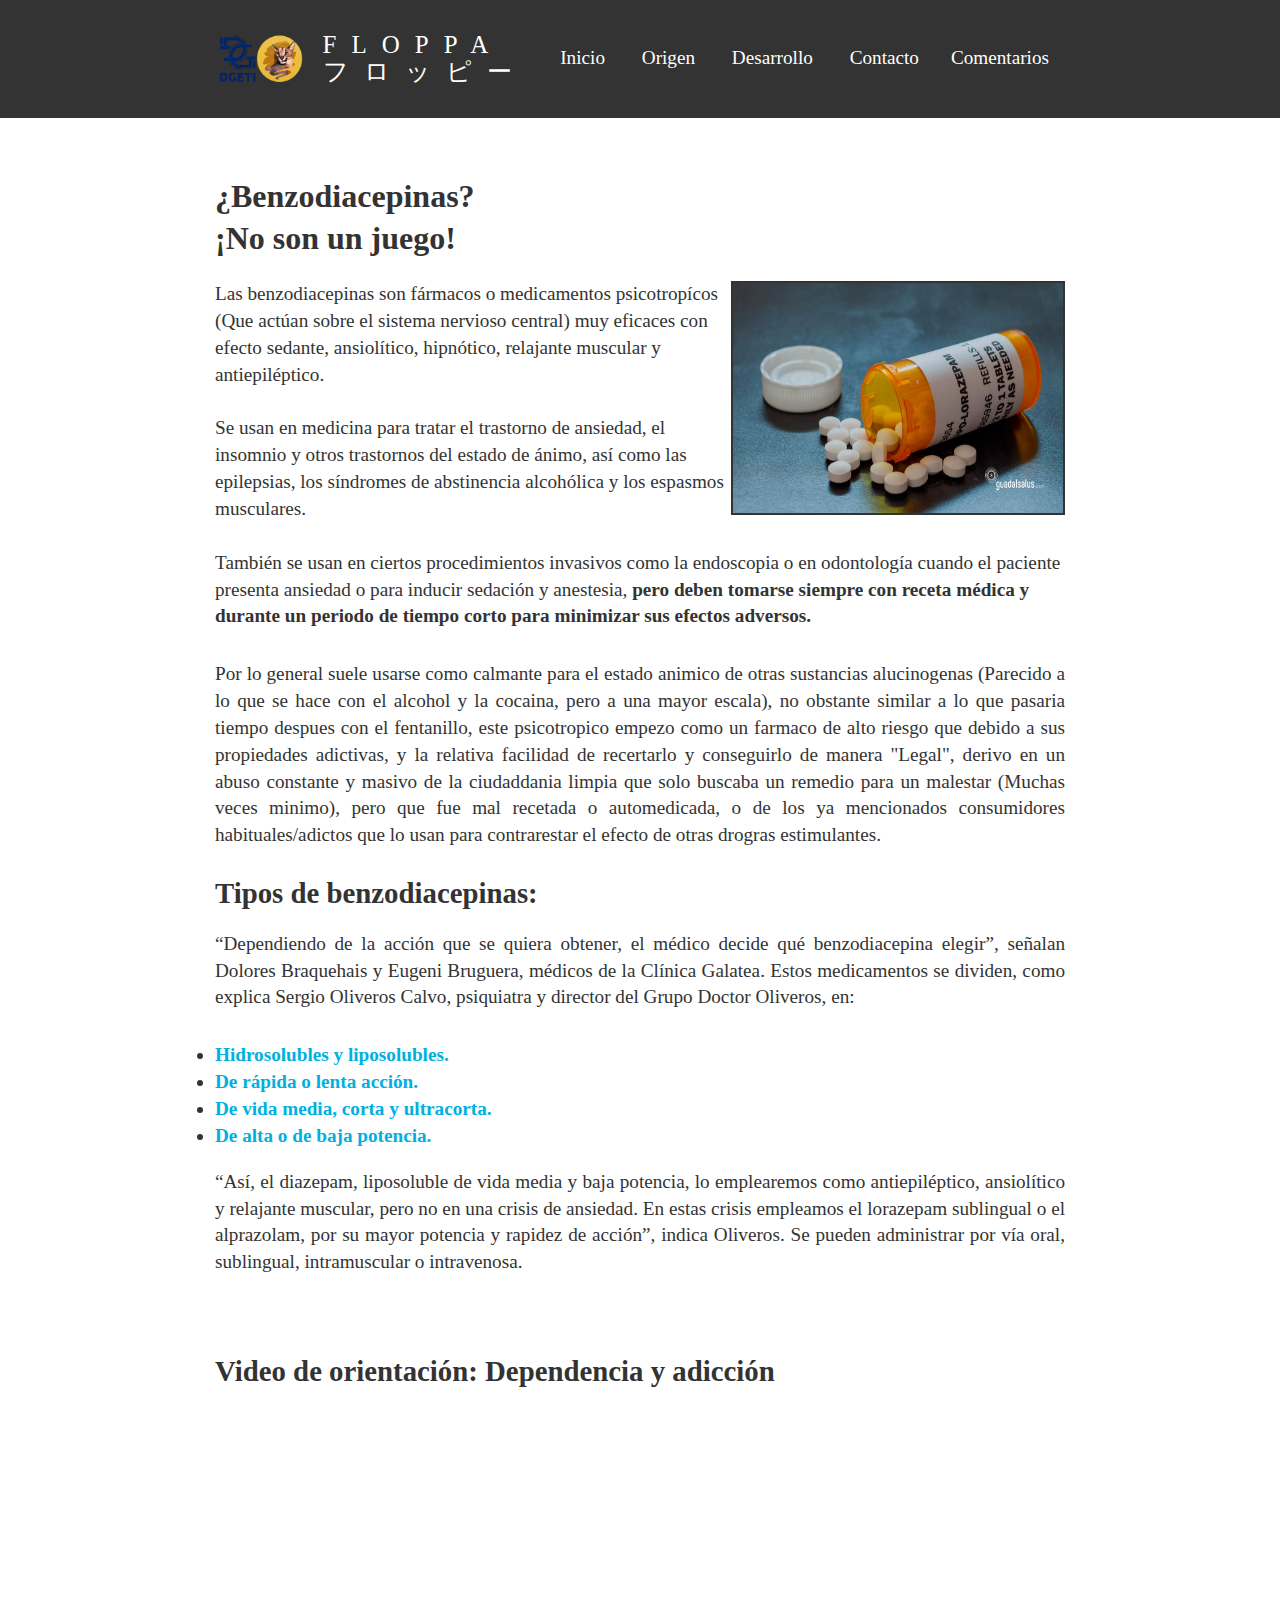
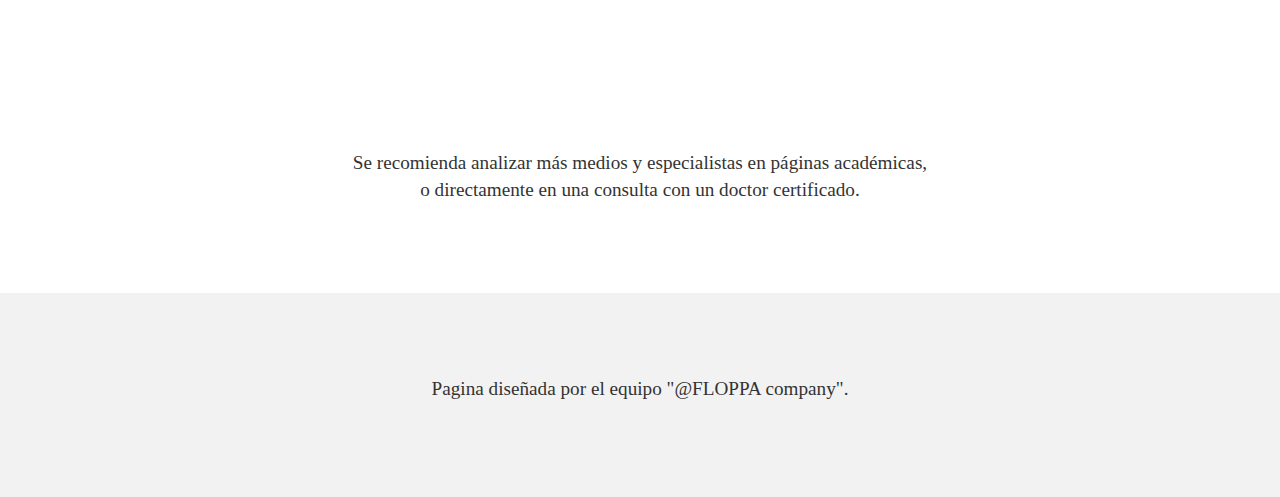
<file: index.html>
<!DOCTYPE html>
<html lang="es">
<head>
	<title> Vida Saludable</title>
	<meta charset="utf-8">
	<meta name="viewport" content="width=device-width, initial-scale=1">
	<link rel="stylesheet" type="text/css" href="diseno.css">
</head>
<body bgcolor="">
	<embed src="botw.mp3" autostart="true" loop="true" volume="80" width="0" height="0"></embed>
	<header class="header">
	<div class="container logo-nav-container"> 
<img src="imagen/flop.jpg" width="90" height="50">
		<a href="#" class="logo">FLOPPA <br> フロッピー</a>
		
		<nav class="navigation">
			<ul class="show">
				<li><a href="index.html">Inicio</a></li>
				<li><a href="Origen.html">Origen</a></li>
				<li><a href="Desarrollo.html">Desarrollo</a></li>
					<li><a href="Contacto.html">Contacto</a> 
					<li><a href="Registrarse.html">Comentarios</a></li>
						</ul>
				</li>
			</ul>
		</nav>
	</div>
	</header>

	<main class="main">

		<div class="container">

			<h1>¿Benzodiacepinas? <br>
¡No son un juego!</h1> 
				<img src="imagen/EOO.jpg" height="230" width="330" align="right" border="2px">

	<p > Las benzodiacepinas son fármacos o medicamentos psicotropícos (Que actúan sobre el sistema nervioso central) muy eficaces con efecto sedante, ansiolítico, hipnótico, relajante muscular y antiepiléptico. <br> <br> Se usan en medicina para tratar el trastorno de ansiedad, el insomnio	y otros trastornos del estado de ánimo, así como las epilepsias, los síndromes de abstinencia alcohólica y los espasmos musculares.<br> <br> También se usan en ciertos procedimientos invasivos como la endoscopia o en odontología cuando el paciente presenta ansiedad o para inducir sedación y anestesia, <strong>pero deben tomarse siempre con receta médica y durante un periodo de tiempo corto para minimizar sus efectos adversos. </strong></p>

	<p align="justify"> Por lo general suele usarse como calmante para el estado animico de otras sustancias alucinogenas (Parecido a lo que se hace con el alcohol y la cocaina, pero a una mayor escala), no obstante similar a lo que pasaria tiempo despues con el fentanillo, este psicotropico empezo como un farmaco de alto riesgo que debido a sus propiedades adictivas, y la relativa facilidad de recertarlo y conseguirlo de manera "Legal", derivo en un abuso constante y masivo de la ciudaddania limpia que solo buscaba un remedio para un malestar (Muchas veces minimo), pero que fue mal recetada o automedicada, o de los ya mencionados consumidores habituales/adictos que lo usan para contrarestar el efecto de otras drogras estimulantes.</p>


	<h2> Tipos de benzodiacepinas: </h2>

	<p align="justify"> “Dependiendo de la acción que se quiera obtener, el médico decide qué benzodiacepina elegir”, señalan Dolores Braquehais y Eugeni Bruguera, médicos de la Clínica Galatea.

	Estos medicamentos se dividen, como explica Sergio Oliveros Calvo, psiquiatra y director del Grupo Doctor Oliveros, en: </p>

	<li> <b><font color="Sky blue">Hidrosolubles y liposolubles. </font></b> </li>
	<li> <b><font color="Sky blue">De rápida o lenta acción. </font></b> </li>
	<li> <b><font color="Sky blue">De vida media, corta y ultracorta. </font></b></li>
	<li> <b><font color="Sky blue">De alta o de baja potencia. </font></b> </li>

	<p align="justify">“Así, el diazepam, liposoluble de vida media y baja potencia, lo emplearemos como antiepiléptico, ansiolítico y relajante muscular, pero no en una crisis de ansiedad. En estas crisis empleamos el lorazepam sublingual o el alprazolam, por su mayor potencia y rapidez de acción”, indica Oliveros. Se pueden administrar por vía oral, sublingual, intramuscular o intravenosa. </p>
	<br>
	<h2>Video de orientación: Dependencia y adicción</h2>
  <iframe width="560" height="315" src="https://www.youtube.com/embed/BV_NBTq01QM" title="YouTube video player" frameborder="0" allow="accelerometer; autoplay; clipboard-write; encrypted-media; gyroscope; picture-in-picture; web-share" allowfullscreen></iframe>
  		</div>
	</main>
	<p align="center"> Se recomienda analizar más medios y especialistas en páginas académicas, <br> o directamente en una consulta con un doctor certificado.<p>
	<br>

	<footer class="footer">
		<div class="container">
			<p> Pagina diseñada por el equipo "@FLOPPA company".</p>
		</div>
		
	</footer>

	<script src="https://code.jquery.com/jquery-3.6.0.min.js"></script>
	<script src="scripts.js"></script>
</body>
</html>
</file>
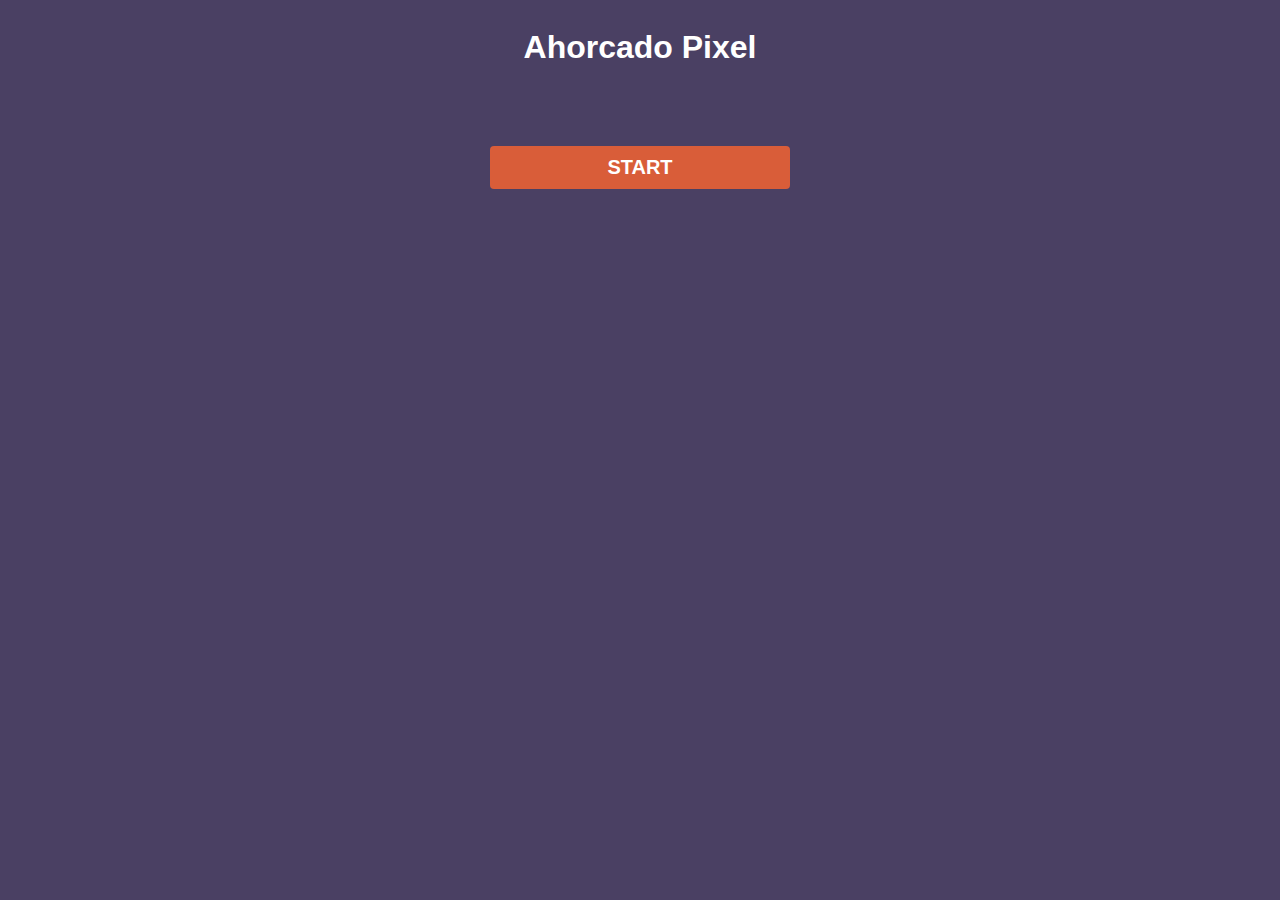
<file: ahorcado-main/index.html>
<!DOCTYPE html>
<html lang="en">
<head>
    <meta charset="UTF-8">
    <meta http-equiv="X-UA-Compatible" content="IE=edge">
    <meta name="viewport" content="width=device-width, initial-scale=1.0">
    <title>Ahorcado</title>
    <link href="http://fonts.cdnfonts.com/css/sf-pixelate" rel="stylesheet">
    <link rel="stylesheet" href="styles.css" >
    <script type="text/javascript" src="palabras.js" defer></script>
    <script type="text/javascript" src="script.js" defer></script>
</head>
<body>
    <h1>Ahorcado Pixel</h1>
    <div>
        <canvas id="canvas"></canvas>
        <div id="usedLetters"></div>
    </div>
    <div id="usedLetters"></div>
    <div id="wordContainer"></div>
    <button id="startButton">START</button>
</body>
</html>
</file>
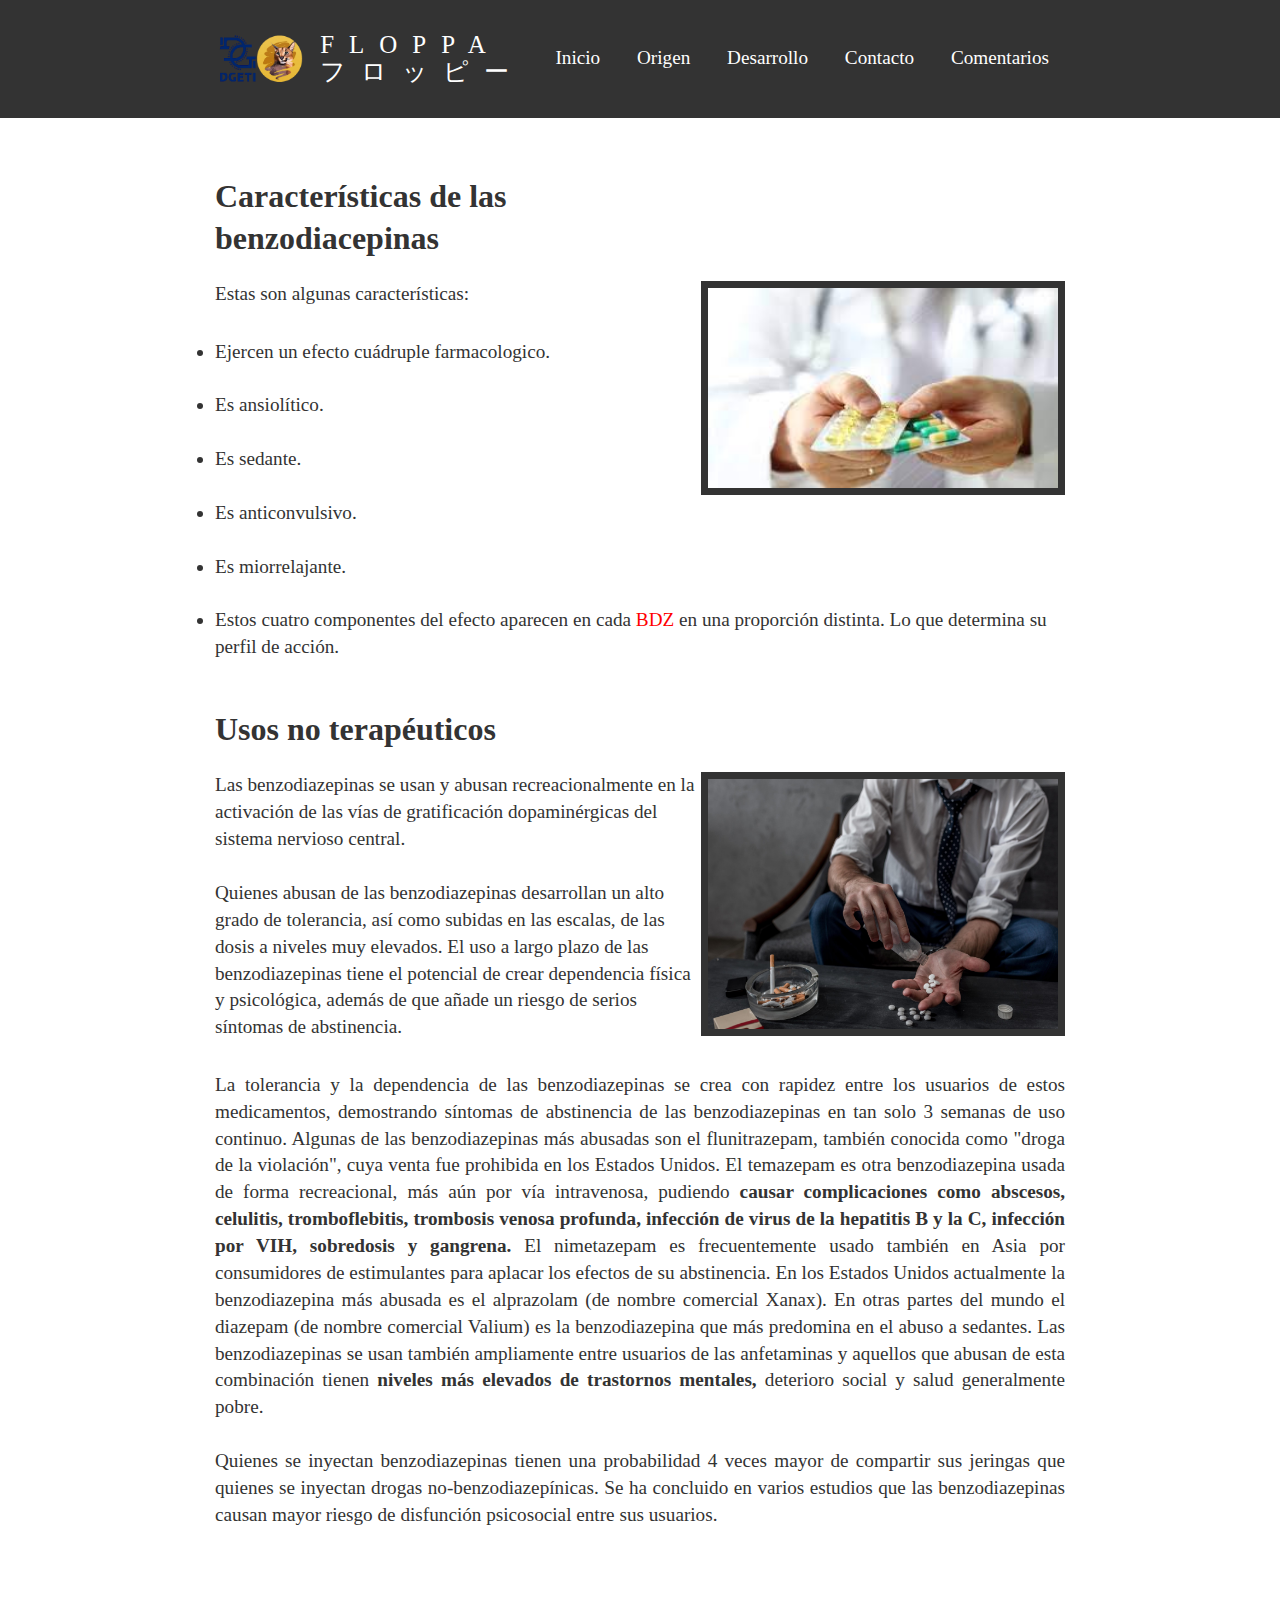
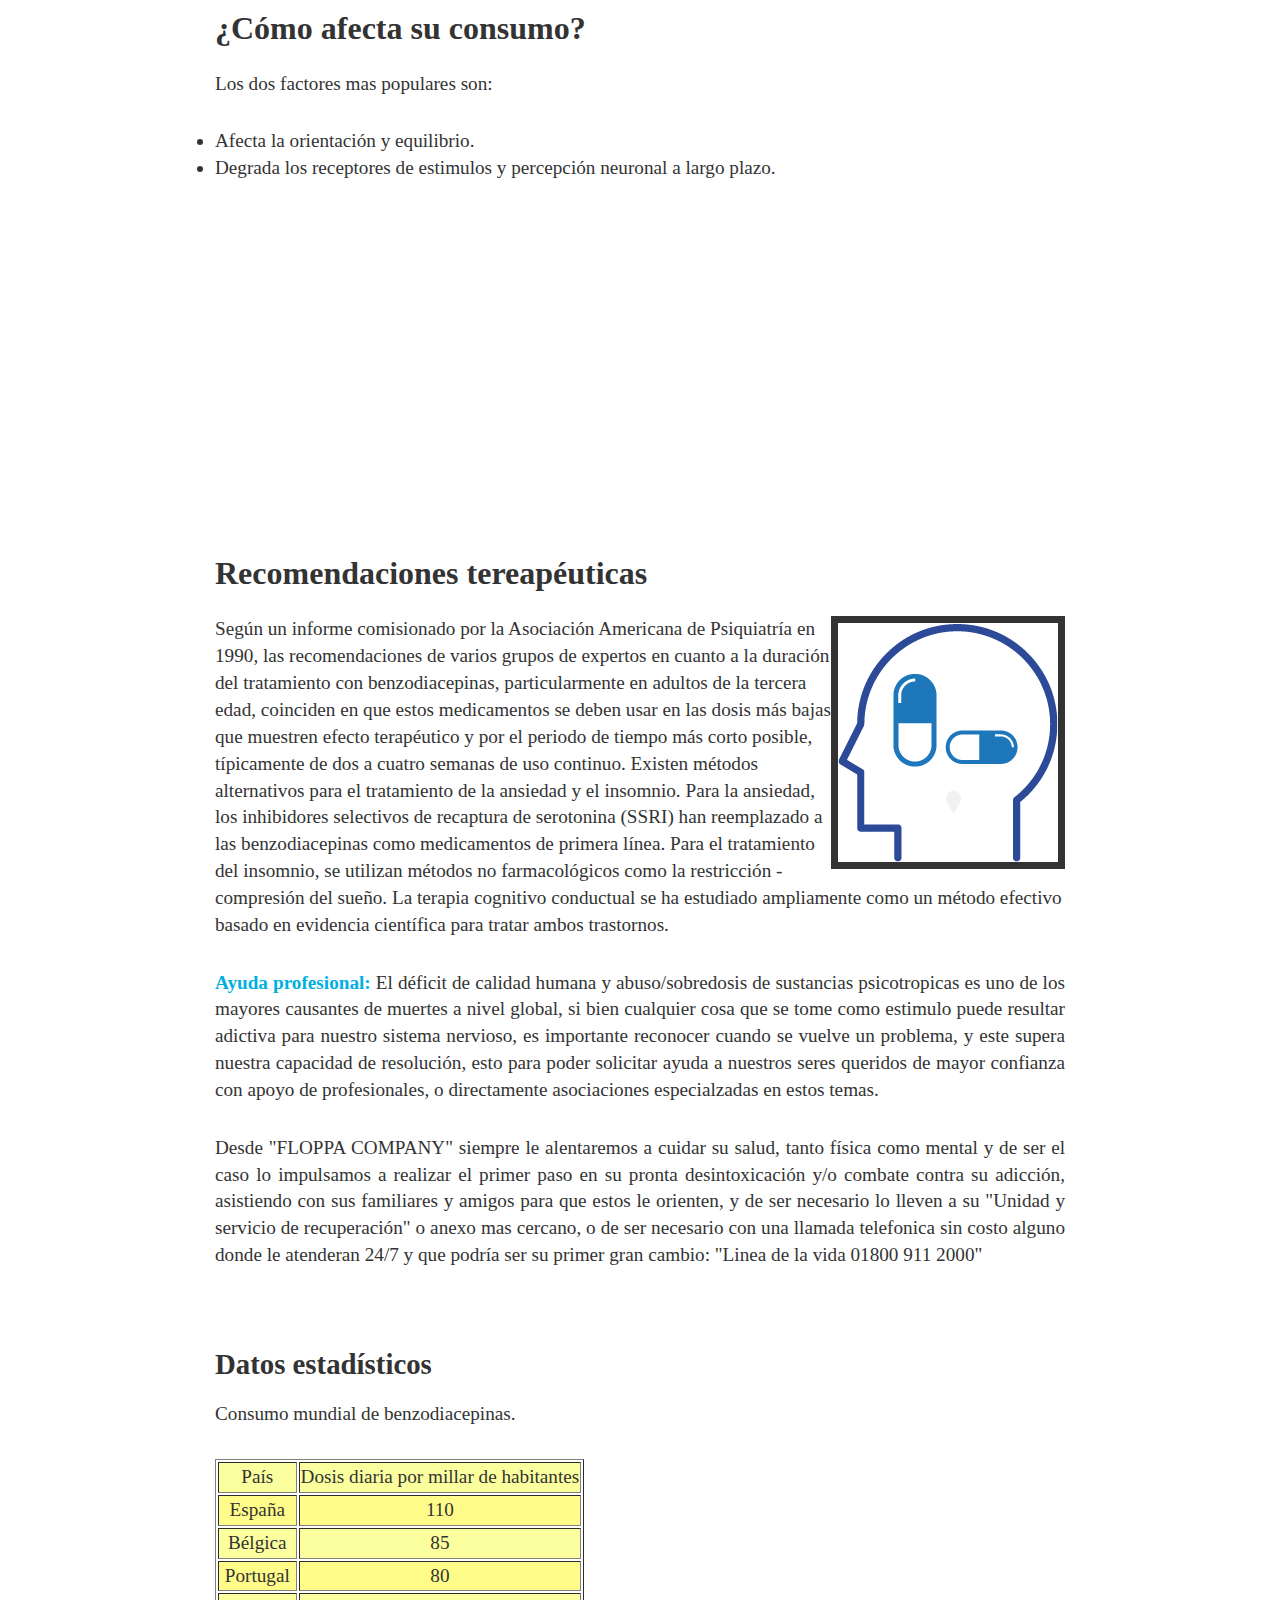
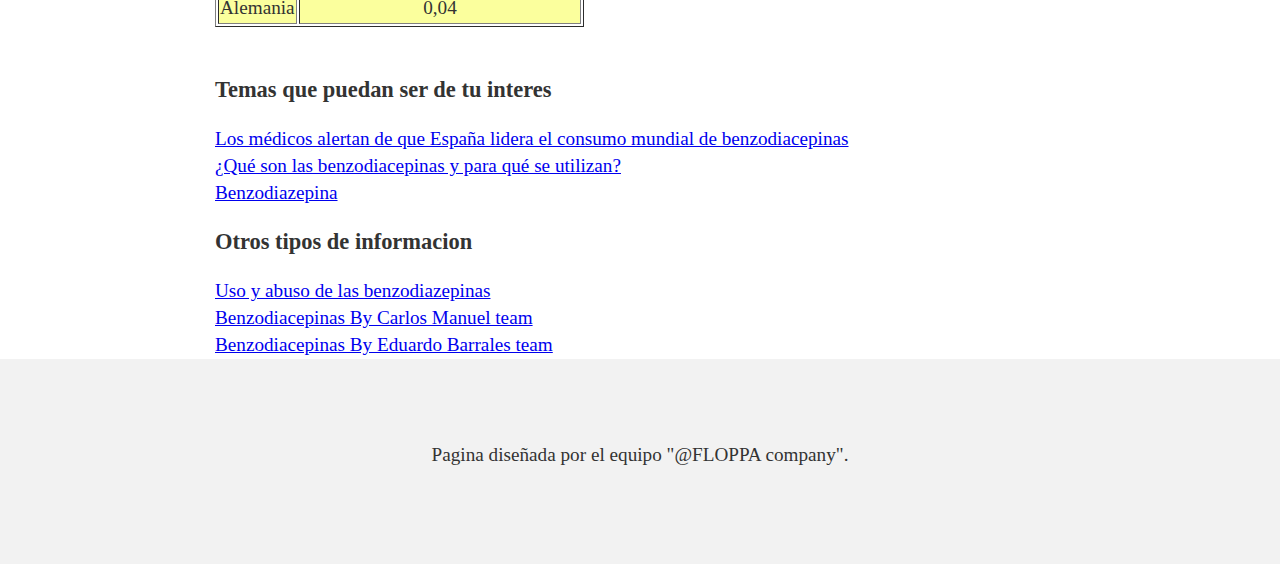
<file: Desarrollo.html>
<!DOCTYPE html>
<html lang="es">
<head>
	<title> Vida Saludable</title>
	<meta charset="utf-8">
	<meta name="viewport" content="width=device-width, initial-scale=1">
	<link rel="stylesheet" type="text/css" href="diseno.css">


</head>
<body bgcolor="">
	<embed src="mipha.mp3" autostart="true" loop="true" volume="80" width="0" height="0"></embed>
	<header class="header">
	<div class="container logo-nav-container"> 
<img src="imagen/flop.jpg" width="90" height="50">
		<a href="#" class="logo">FLOPPA <br> フロッピー</a>
		<nav class="navigation">
			<ul class="show">
				<li><a href="index.html">Inicio</a></li>
				<li><a href="Origen.html">Origen</a></li>
				<li><a href="Desarrollo.html">Desarrollo</a></li>
				<li><a href="Contacto.html">Contacto</a></li>
				<li><a href="Registrarse.html">Comentarios</a></li>
			</ul>
		</nav>
	</div>
	</header>

	<main class="main">

		<div class="container">

			<h1> Características de las <br>benzodiacepinas </h1>
			<img src="imagen/ik.jpg" align="right" border="7px" width="350" height="200">

			<p> Estas son algunas características: </p>

			<li> Ejercen un efecto cuádruple farmacologico.</li>
			<br>
			<li> Es ansiolítico.</li>
			<br>
			<li> Es sedante.</li>
			<br>
			<li> Es anticonvulsivo.</li>
			<br>
			<li> Es miorrelajante.</li>
			<br>
			<li>  Estos cuatro componentes del efecto aparecen en cada  <font color="red">  BDZ  </font>en una proporción distinta. Lo que determina su perfil de acción.</li>
			<br>

	<h1> Usos no terapéuticos </h1>
	<img src="imagen/m.jpg" align="right" border="7px" width="350" height="250">
	<p>Las benzodiazepinas se usan y abusan recreacionalmente en la activación de las vías de gratificación dopaminérgicas del sistema nervioso central. <br><br>Quienes abusan de las benzodiazepinas desarrollan un alto grado de tolerancia, así como subidas en las escalas, de las dosis a niveles muy elevados. El uso a largo plazo de las benzodiazepinas tiene el potencial de crear dependencia física y psicológica, además de que añade un riesgo de serios síntomas de abstinencia. </p> <p align="justify"> La tolerancia y la dependencia de las benzodiazepinas se crea con rapidez entre los usuarios de estos medicamentos, demostrando síntomas de abstinencia de las benzodiazepinas en tan solo 3 semanas de uso continuo. 

Algunas de las benzodiazepinas más abusadas son el flunitrazepam, también conocida como "droga de la violación", cuya venta fue prohibida en los Estados Unidos. El temazepam es otra benzodiazepina usada de forma recreacional, más aún por vía intravenosa, pudiendo <strong>causar complicaciones como abscesos, celulitis, tromboflebitis, trombosis venosa profunda, infección de virus de la hepatitis B y la C, infección por VIH, sobredosis y gangrena. </strong> El nimetazepam es frecuentemente usado también en Asia por consumidores de estimulantes para aplacar los efectos de su abstinencia. En los Estados Unidos actualmente la benzodiazepina más abusada es el alprazolam (de nombre comercial Xanax). En otras partes del mundo el diazepam (de nombre comercial Valium) es la benzodiazepina que más predomina en el abuso a sedantes.

Las benzodiazepinas se usan también ampliamente entre usuarios de las anfetaminas y aquellos que abusan de esta combinación tienen <strong>niveles más elevados de trastornos mentales, </strong> deterioro social y salud generalmente pobre. <br><br>Quienes se inyectan benzodiazepinas tienen una probabilidad 4 veces mayor de compartir sus jeringas que quienes se inyectan drogas no-benzodiazepínicas. Se ha concluido en varios estudios que las benzodiazepinas causan mayor riesgo de disfunción psicosocial entre sus usuarios.</p>

	<br>


	<h1> ¿Cómo afecta su consumo? </h1>

		<p>Los dos factores mas populares son:</p>
		<li>Afecta la orientación y equilibrio.</li>
		<li>Degrada los receptores de estimulos y percepción neuronal a largo plazo.</li><br>
<iframe width="560" height="315" src="https://www.youtube.com/embed/keZd6TWact4" title="YouTube video player" frameborder="0" allow="accelerometer; autoplay; clipboard-write; encrypted-media; gyroscope; picture-in-picture; web-share" allowfullscreen></iframe>
		<br>

	<h1> Recomendaciones tereapéuticas </h1>
		<img src="imagen/cal.png" align="right" border="7px">

	<p>Según un informe comisionado por la Asociación Americana de Psiquiatría en 1990, las recomendaciones de varios grupos de expertos en cuanto a la duración del tratamiento con benzodiacepinas, particularmente en adultos de la tercera edad, coinciden en que estos medicamentos se deben usar en las dosis más bajas que muestren efecto terapéutico y por el periodo de tiempo más corto posible, típicamente de dos a cuatro semanas de uso continuo.

	Existen métodos alternativos para el tratamiento de la ansiedad y el insomnio. Para la ansiedad, los inhibidores selectivos de recaptura de serotonina (SSRI) han reemplazado a las benzodiacepinas como medicamentos de primera línea. Para el tratamiento del insomnio, se utilizan métodos no farmacológicos como la restricción -compresión del sueño. La terapia cognitivo conductual se ha estudiado ampliamente como un método efectivo basado en evidencia científica para tratar ambos trastornos.</p>

	<p align="justify"><b><font color="Sky blue"> Ayuda profesional: </font></b> El déficit de calidad humana y abuso/sobredosis de sustancias psicotropicas es uno de los mayores causantes de muertes a nivel global, si bien cualquier cosa que se tome como estimulo puede resultar adictiva para nuestro sistema nervioso, es importante reconocer cuando se vuelve un problema, y este supera nuestra capacidad de resolución, esto para poder solicitar ayuda a nuestros seres queridos de mayor confianza con apoyo de profesionales, o directamente asociaciones especialzadas en estos temas.<p align="justify"> Desde "FLOPPA COMPANY" siempre le alentaremos a cuidar su salud, tanto física como mental y de ser el caso lo impulsamos a realizar el primer paso en su pronta desintoxicación y/o combate contra su adicción, asistiendo con sus familiares y amigos para que estos le orienten, y de ser necesario lo lleven a su "Unidad y servicio de recuperación" o anexo mas cercano, o de ser necesario con una llamada telefonica sin costo alguno donde le atenderan 24/7 y que podría ser su primer gran cambio: "Linea de la vida 01800 911 2000"</p>

	<br>
	<h2>Datos estadísticos</h2>
	<p>Consumo mundial de benzodiacepinas.</p>
<table border="1px"> 
  <tr> 
    <td bgcolor="#FBFF9D" align="center">País</td>
    <td bgcolor="#FBFF9D" align="center">Dosis diaria por millar de habitantes</td>
</tr>
<tr>
<td bgcolor="FFFC8A"align="center">España</td>	
<td bgcolor="FFFC8A" align="center">110</td>
</tr>
<tr>
	<td bgcolor="FBFF9D" align="center">Bélgica</td>
<td bgcolor="FBFF9D" align="center">85</td>
</tr>

<tr>
	<td bgcolor="FFFC8A" align="center">Portugal</td>
<td bgcolor="FFFC8A" align="center">80</td>
</tr>
<tr>
	<td bgcolor="FBFF9D" align="center">Alemania</td>
	<td bgcolor="FBFF9D" align="center">0,04</td>
</tr>
</table>  

<br>
<h3>Temas que puedan ser de tu interes</h3>
<a href="https://www.rtve.es/noticias/20230314/espana-pais-mayor-consumo-benzodiacepinas/2431665.shtml#:~:text=España%20es%20el%20país%20del,con%200%2C04%20dosis%20diarias.">Los médicos alertan de que España lidera el consumo mundial de benzodiacepinas
</a> <br>
<a href="https://cuidateplus.marca.com/medicamentos/2022/11/27/son-benzodiacepinas-utilizan-113899.html">¿Qué son las benzodiacepinas y para qué se utilizan?</a>
<br>
<a href="https://es.wikipedia.org/wiki/Benzodiazepina"> Benzodiazepina</a>

<br>
<h3>Otros tipos de informacion</h3>
<a href="http://scielo.sld.cu/scielo.php?script=sci_arttext&pid=S1029-30192010000400017#:~:text=Las%20benzodiazepinas%20se%20caracterizan%20por,determina%20su%20perfil%20de%20acción.">Uso y abuso de las benzodiazepinas</a><br>

<a href="https://yaret.000webhostapp.com/">Benzodiacepinas By Carlos Manuel team
</a>
<br>
<a href="https://benzodiacepinas.000webhostapp.com/">Benzodiacepinas By Eduardo Barrales team</a>

</main>


	<footer class="footer">
		<div class="container">
			<p> Pagina diseñada por el equipo "@FLOPPA company".	</p>
		</div>
		
	</footer>

	<script src="https://code.jquery.com/jquery-3.6.0.min.js"></script>
	<script src="scripts.js"></script>
</body>
</html>
</file>
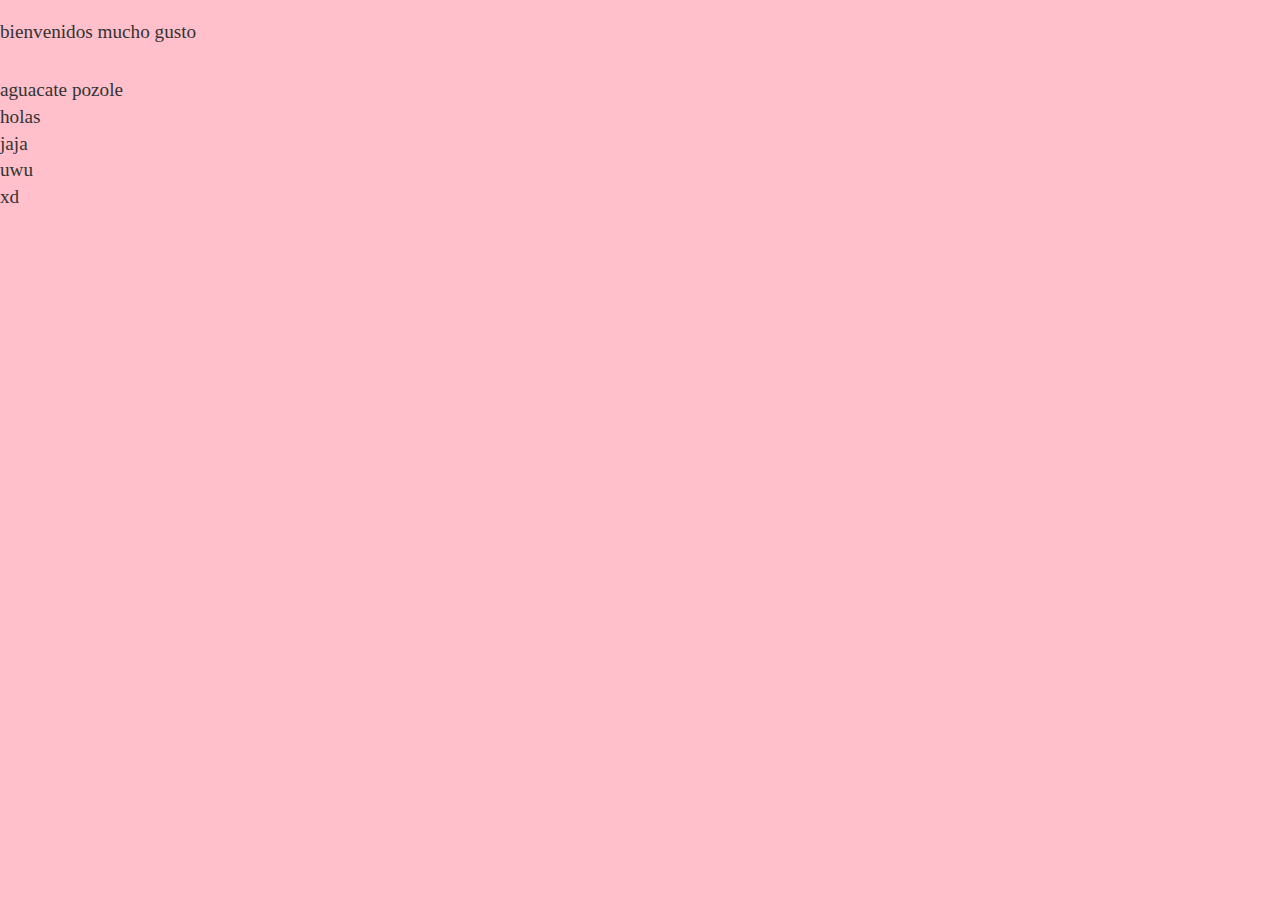
<file: ejemplo.html>
<!doctype html>
<html lang="es">

<head>
  <meta charset="utf-8">
  <title> yuliana</title>
  <link rel="stylesheet" type="text/css" href="diseno.css">
 </head>
 <body bgcolor=" pink">
  
       <p>bienvenidos mucho gusto </p>
<li>aguacate
  pozole
<li>holas</li>
<li>jaja</li>
<li>uwu</li>
<li>xd</li>
        </body>
</html>
</file>
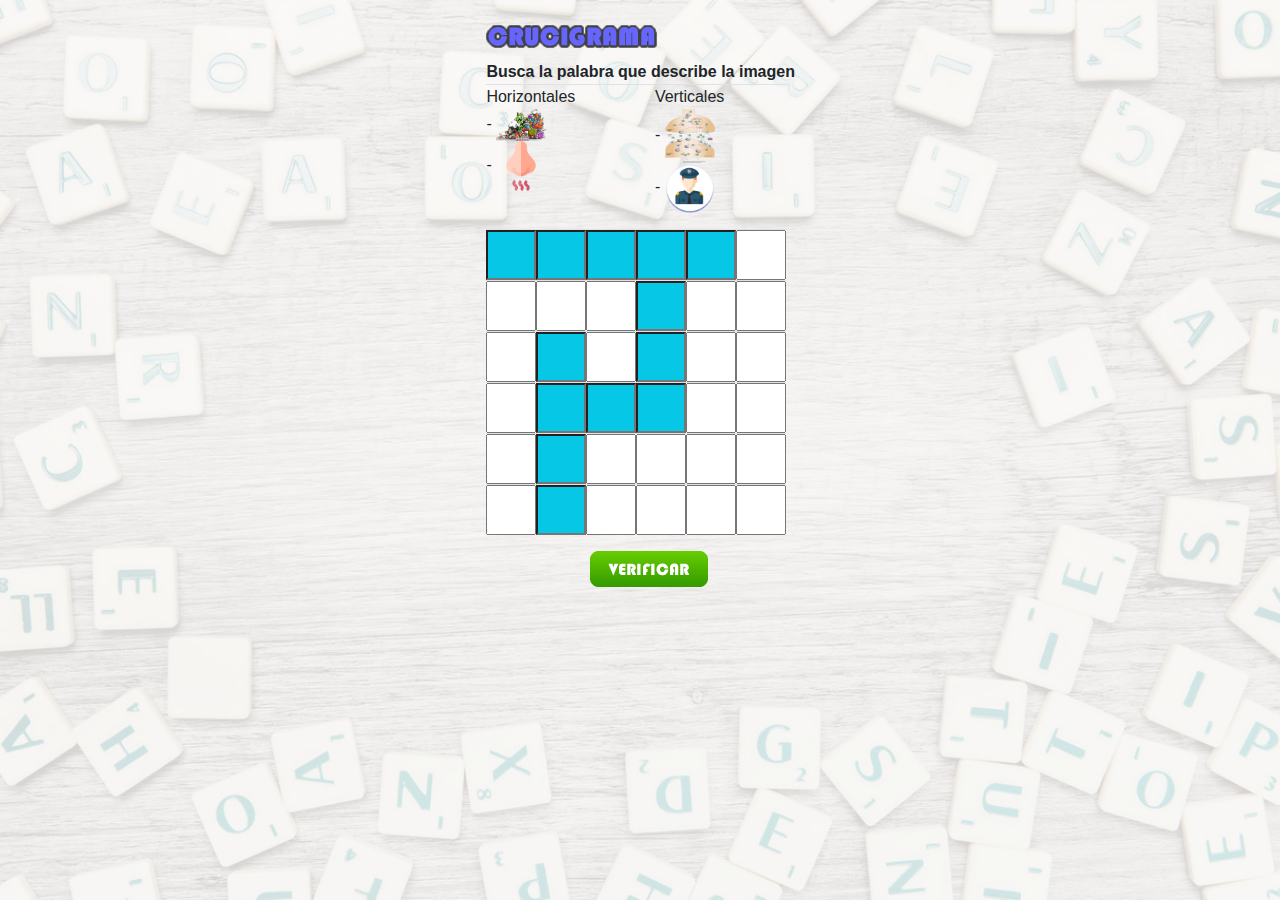
<file: index crucigrama.html>
<!DOCTYPE html>
<html>
  <head>
    <meta charset="utf-8" />
    <meta http-equiv="X-UA-Compatible" content="IE=edge" />
    <title>CRUCIGRAMA</title>
    <meta name="viewport" content="width=device-width, initial-scale=1" />
    <link rel="stylesheet" href="css/bootstrap.min.css" />
    <script src="js/bootstrap.min.js"></script>
    <style>
      body {
        background: url("img/fondo.jpg") no-repeat center center fixed;
        -webkit-background-size: cover;
        -moz-background-size: cover;
        -o-background-size: cover;
        background-size: cover;
      }
      #mensaje {
        width: 300px;
      }
      .col-md-12 {
        padding: 0 0 0 38%;
      }
      .casilla {
        width: 50px;
        height: 50px;
        text-align: center;
      }
      .table {
        width: 300px;
      }
      .table td,
      th {
        padding: 0;
      }

      @media (max-width: 600px) {
        .col-md-12 {
          padding: 0 0 0 18%;
        }
      }
    </style>
  </head>
  <body>
    <div class="col-md-12">
      <img src="img/titulo.png" /><br />

      <div id="mensaje"></div>

      <b>Busca la palabra que describe la imagen</b><br />
      <table class="table">
        <tr>
          <td>
            Horizontales<br />
            - <img src="img/palabra1.png" width="50" /><br />
            - <img src="img/palabra2.png" width="50" /><br />
          </td>
          <td>
            Verticales<br />
            - <img src="img/palabra3.png" width="50" /><br />
            - <img src="img/palabra4.png" width="50" /><br />
          </td>
        </tr>
      </table>

      <table class="table">
        <tr>
          <td>
            <input class="casilla" type="text" maxlength="1" id="fila1C1" />
          </td>
          <td>
            <input class="casilla" type="text" maxlength="1" id="fila1C2" />
          </td>
          <td>
            <input class="casilla" type="text" maxlength="1" id="fila1C3" />
          </td>
          <td>
            <input class="casilla" type="text" maxlength="1" id="fila1C4" />
          </td>
          <td>
            <input class="casilla" type="text" maxlength="1" id="fila1C5" />
          </td>
          <td>
            <input class="casilla" type="text" maxlength="1" id="fila1C6" />
          </td>
        </tr>
        <tr>
          <td>
            <input class="casilla" type="text" maxlength="1" id="fila2C1" />
          </td>
          <td>
            <input class="casilla" type="text" maxlength="1" id="fila2C2" />
          </td>
          <td>
            <input class="casilla" type="text" maxlength="1" id="fila2C3" />
          </td>
          <td>
            <input class="casilla" type="text" maxlength="1" id="fila2C4" />
          </td>
          <td>
            <input class="casilla" type="text" maxlength="1" id="fila2C5" />
          </td>
          <td>
            <input class="casilla" type="text" maxlength="1" id="fila2C6" />
          </td>
        </tr>
        <tr>
          <td>
            <input class="casilla" type="text" maxlength="1" id="fila3C1" />
          </td>
          <td>
            <input class="casilla" type="text" maxlength="1" id="fila3C2" />
          </td>
          <td>
            <input class="casilla" type="text" maxlength="1" id="fila3C3" />
          </td>
          <td>
            <input class="casilla" type="text" maxlength="1" id="fila3C4" />
          </td>
          <td>
            <input class="casilla" type="text" maxlength="1" id="fila3C5" />
          </td>
          <td>
            <input class="casilla" type="text" maxlength="1" id="fila3C6" />
          </td>
        </tr>
        <tr>
          <td>
            <input class="casilla" type="text" maxlength="1" id="fila4C1" />
          </td>
          <td>
            <input class="casilla" type="text" maxlength="1" id="fila4C2" />
          </td>
          <td>
            <input class="casilla" type="text" maxlength="1" id="fila4C3" />
          </td>
          <td>
            <input class="casilla" type="text" maxlength="1" id="fila4C4" />
          </td>
          <td>
            <input class="casilla" type="text" maxlength="1" id="fila4C5" />
          </td>
          <td>
            <input class="casilla" type="text" maxlength="1" id="fila4C6" />
          </td>
        </tr>
        <tr>
          <td>
            <input class="casilla" type="text" maxlength="1" id="fila5C1" />
          </td>
          <td>
            <input class="casilla" type="text" maxlength="1" id="fila5C2" />
          </td>
          <td>
            <input class="casilla" type="text" maxlength="1" id="fila5C3" />
          </td>
          <td>
            <input class="casilla" type="text" maxlength="1" id="fila5C4" />
          </td>
          <td>
            <input class="casilla" type="text" maxlength="1" id="fila5C5" />
          </td>
          <td>
            <input class="casilla" type="text" maxlength="1" id="fila5C6" />
          </td>
        </tr>
        <tr>
          <td>
            <input class="casilla" type="text" maxlength="1" id="fila6C1" />
          </td>
          <td>
            <input class="casilla" type="text" maxlength="1" id="fila6C2" />
          </td>
          <td>
            <input class="casilla" type="text" maxlength="1" id="fila6C3" />
          </td>
          <td>
            <input class="casilla" type="text" maxlength="1" id="fila6C4" />
          </td>
          <td>
            <input class="casilla" type="text" maxlength="1" id="fila6C5" />
          </td>
          <td>
            <input class="casilla" type="text" maxlength="1" id="fila6C6" />
          </td>
        </tr>
      </table>

      <script>
        // Deshabilitar todos los campos
        for(fila=1; fila<=6; fila++){
          for(columna=1;columna<=6;columna++){
            document.getElementById("fila"+fila+"C"+columna).readOnly=true;
          }
        }


        var palabra1_letra1 = document.getElementById("fila1C1");
        var palabra1_letra2 = document.getElementById("fila1C2");
        var palabra1_letra3 = document.getElementById("fila1C3");
        var palabra1_letra4 = document.getElementById("fila1C4");
        var palabra1_letra5 = document.getElementById("fila1C5");

        var palabra2_letra1 = document.getElementById("fila4C2");
        var palabra2_letra2 = document.getElementById("fila4C3");
        var palabra2_letra3 = document.getElementById("fila4C4");

        var palabra3_letra1 = document.getElementById("fila1C4");
        var palabra3_letra2 = document.getElementById("fila2C4");
        var palabra3_letra3 = document.getElementById("fila3C4");
        var palabra3_letra4 = document.getElementById("fila4C4");

        var palabra4_letra1 = document.getElementById("fila3C2");
        var palabra4_letra2 = document.getElementById("fila4C2");
        var palabra4_letra3 = document.getElementById("fila5C2");
        var palabra4_letra4 = document.getElementById("fila6C2");

        //Habilitar las casillas necesarias (horizontales)
        palabra1_letra1.readOnly =false;
        palabra1_letra2.readOnly =false;
        palabra1_letra3.readOnly =false;
        palabra1_letra4.readOnly =false;
        palabra1_letra5.readOnly =false;

        palabra2_letra1.readOnly =false;
        palabra2_letra2.readOnly =false;
        palabra2_letra3.readOnly =false;

        //Habilitar las casillas necesarias (verticales)
        palabra3_letra1.readOnly =false;
        palabra3_letra2.readOnly =false;
        palabra3_letra3.readOnly =false;
        palabra3_letra4.readOnly =false;

        palabra4_letra1.readOnly =false;
        palabra4_letra2.readOnly =false;
        palabra4_letra3.readOnly =false;
        palabra4_letra4.readOnly =false;

        for(fila=1; fila<=6; fila++){
          for(columna=1;columna<=6;columna++){
            if(document.getElementById("fila"+ fila +"C" + columna).readOnly==false){
               document.getElementById("fila"+ fila +"C" + columna).style.backgroundColor="#07c7e6";
            }
          }
        }

        var errorActivo=0;
        function error(){
          document.getElementById("mensaje").innerHTML="Existen palabras malas";
          document.getElementById("mensaje").className="alert alert-danger";
          errorActivo=1;
        }

        //esta funcion es para ejecutarse cada 5 segundos
        setInterval('ocultarError()',5000);

        function ocultarError(){
          if(errorActivo==1){
            document.getElementById("mensaje").innerHTML="";
            document.getElementById("mensaje").className="";
            errorActivo=0;
          }
        }

        function verificar(){
          document.getElementById("mensaje").innerHTML="";
          palabra1 = palabra1_letra1.value + palabra1_letra2.value + palabra1_letra3.value + palabra1_letra4.value + palabra1_letra5.value; 
          palabra2 = palabra2_letra1.value + palabra2_letra2.value + palabra2_letra3.value; 
          palabra3 = palabra3_letra1.value + palabra3_letra2.value + palabra3_letra3.value + palabra3_letra4.value; 
          palabra4 = palabra4_letra1.value + palabra4_letra2.value + palabra4_letra3.value + palabra4_letra4.value;

          if(palabra1.toLowerCase()=="fuego" && palabra2.toLowerCase()=="oso" && palabra3.toLowerCase()=="gato" && palabra4.toLowerCase()=="loro"){
            document.getElementById("mensaje").innerHTML="Ganaste";
            document.getElementById("mensaje").style.fontSize="24px";
            document.getElementById("mensaje").className="alert alert-success";
          }else{
            if(palabra1.toLowerCase()!="fuego"){
               palabra1_letra1.value="";
               palabra1_letra2.value="";
               palabra1_letra3.value="";
               palabra1_letra4.value="";
               palabra1_letra5.value="";
               error();
            }

            if(palabra2.toLowerCase()!="oso"){
               palabra2_letra1.value="";
               palabra2_letra2.value="";
               palabra2_letra3.value="";
               error();
            }

            if(palabra3.toLowerCase()!="gato"){
               palabra3_letra1.value="";
               palabra3_letra2.value="";
               palabra3_letra3.value="";
               error();
            }

            if(palabra4.toLowerCase()!="loro"){
               palabra4_letra1.value="";
               palabra4_letra2.value="";
               palabra4_letra3.value="";
               palabra4_letra4.value="";
               error();
            }

            //corrector de palabras
            if(palabra1.toLowerCase()=="fuego"){
               palabra1_letra4.value="g";
            }

            if(palabra2.toLowerCase()=="oso"){
               palabra2_letra1.value="o";
            }

            if(palabra3.toLowerCase()=="gato"){
               palabra3_letra1.value="g";
               palabra3_letra4.value="o";
            }

            if(palabra2.toLowerCase()=="loro"){
               palabra4_letra2.value="o";
            }

          }
        }





      </script>

      <img src="img/boton.png" onClick="verificar()" style="margin: 0 0 0 13%;"/>
    </div>

  </body>
</html>
</file>
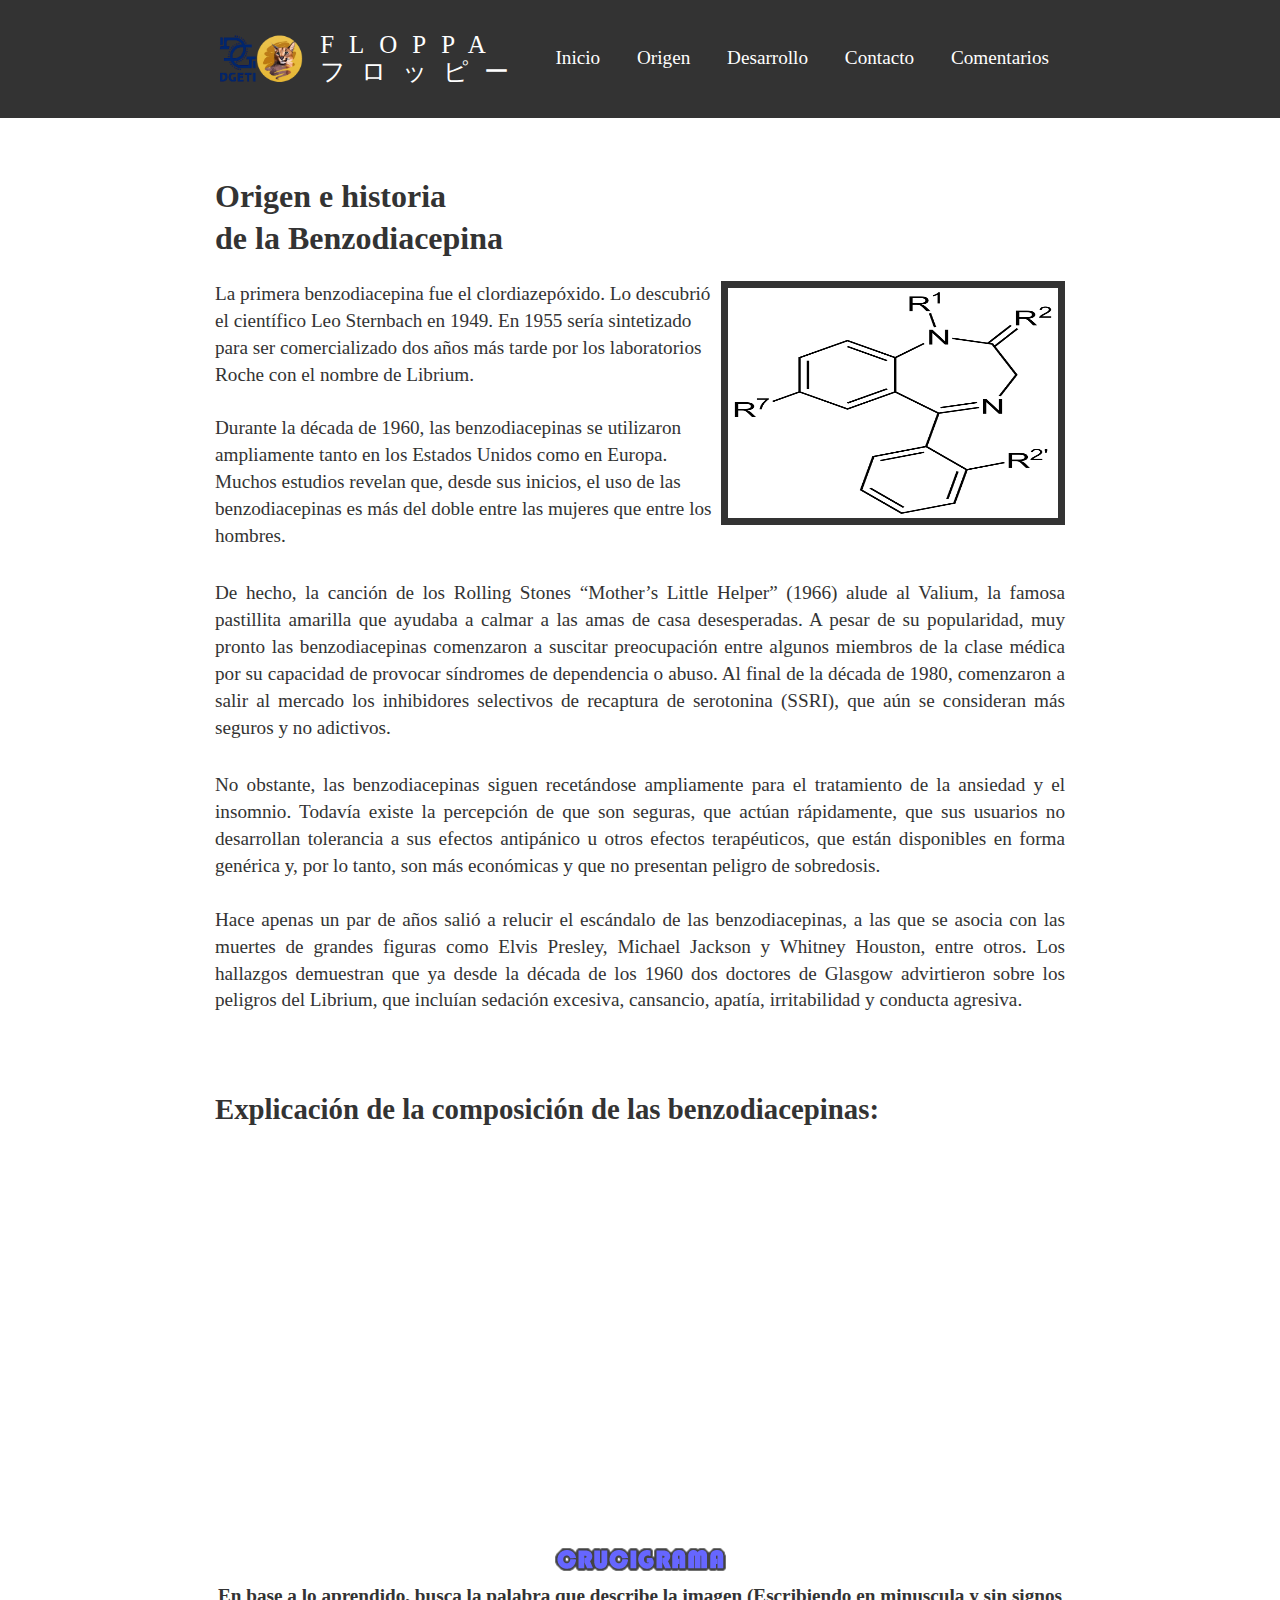
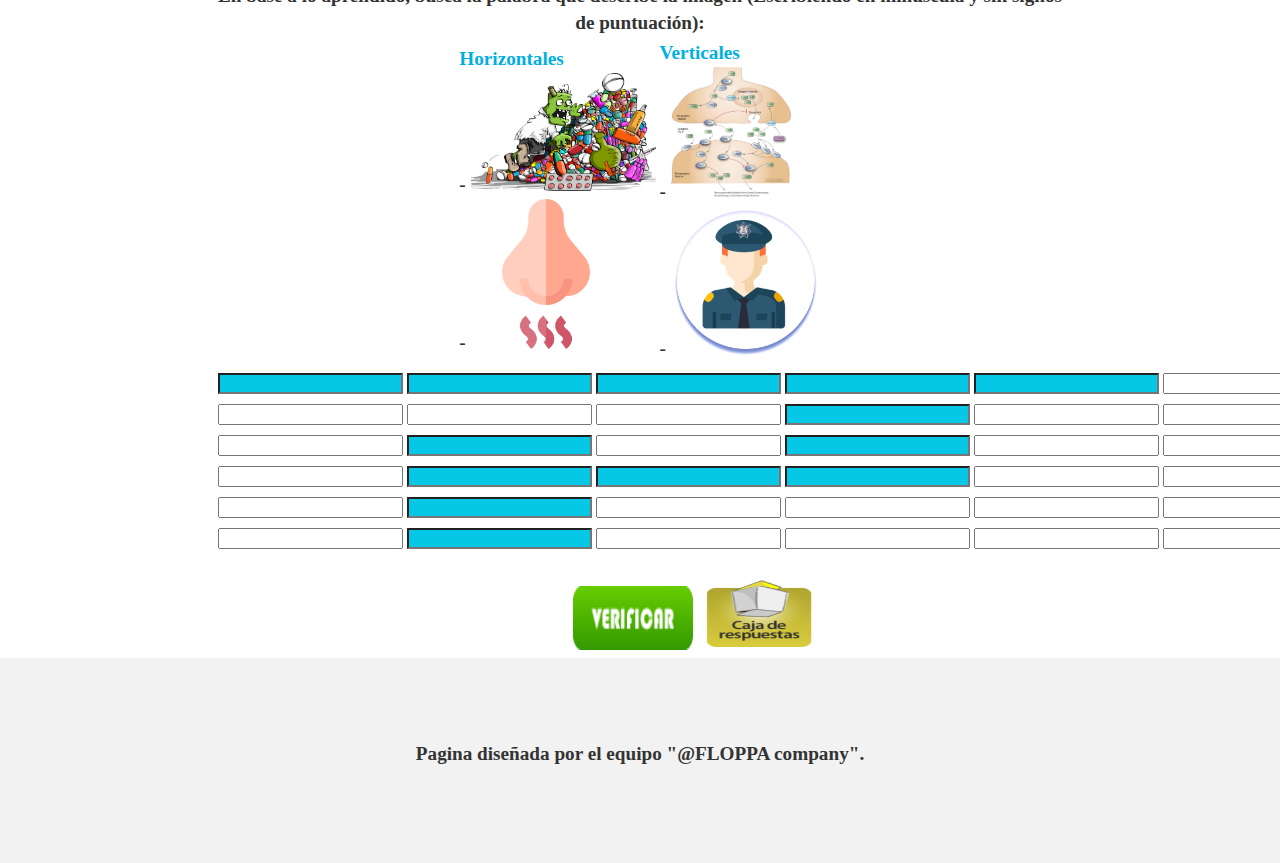
<file: Origen.html>
<!DOCTYPE html>
<html lang="es">
<head>
	<title> Vida Saludable</title>
	<meta charset="utf-8">
	<meta http-equiv="X-UA-Compatible" content="IE=edge" />
	<meta name="viewport" content="width=device-width, initial-scale=1">
	<link rel="stylesheet" type="text/css" href="diseno.css" href="css/bootstrap.min.css">
	<script src="js/bootstrap.min.js"></script>

</head>
<body bgcolor="">
	<embed src="cueva.mp3" autostart="true" loop="true" volume="80" width="0" height="0"></embed>
	<header class="header">
	<div class="container logo-nav-container"> 
<img src="imagen/flop.jpg" width="90" height="50">
		<a href="#" class="logo">FLOPPA <br> フロッピー</a>
		<nav class="navigation">
			<ul class="show">
				<li><a href="index.html">Inicio</a></li>
				<li><a href="Origen.html">Origen</a></li>
				<li><a href="Desarrollo.html">Desarrollo</a></li>
				<li><a href="Contacto.html">Contacto</a></li>
				<li><a href="Registrarse.html">Comentarios</a></li>
			</ul>
		</nav>
	</div>
	</header>

	<main class="main">

		<div class="container">

			<h1> Origen e historia <br> de la Benzodiacepina </h1>
			<img src="imagen/ecologia.png" height="230" width="330" align="right" border="7px">

			<p>La primera benzodiacepina fue el clordiazepóxido. Lo descubrió el científico Leo Sternbach en 1949. En 1955 sería sintetizado para ser comercializado dos años más tarde por los laboratorios Roche con el nombre de Librium. <br><br> Durante la década de 1960, las benzodiacepinas se utilizaron ampliamente tanto en los Estados Unidos como en Europa. Muchos estudios revelan que, desde sus inicios, el uso de las benzodiacepinas es más del doble entre las mujeres que entre los hombres. </p> 
			<p align="justify"> De hecho, la canción de los Rolling Stones “Mother’s Little Helper” (1966) alude al Valium, la famosa pastillita amarilla que ayudaba a calmar a las amas de casa desesperadas. A pesar de su popularidad, muy pronto las benzodiacepinas comenzaron a suscitar preocupación entre algunos miembros de la clase médica por su capacidad de provocar síndromes de dependencia o abuso. Al final de la década de 1980, comenzaron a salir al mercado los inhibidores selectivos de recaptura de serotonina (SSRI), que aún se consideran más seguros y no adictivos.</p>

			<p align="justify">No obstante, las benzodiacepinas siguen recetándose ampliamente para el tratamiento de la ansiedad y el insomnio. Todavía existe la percepción de que son seguras, que actúan rápidamente, que sus usuarios no desarrollan tolerancia a sus efectos antipánico u otros efectos terapéuticos, que están disponibles en forma genérica y, por lo tanto, son más económicas y que no presentan peligro de sobredosis. <br><br> Hace apenas un par de años salió a relucir el escándalo de las benzodiacepinas, a las que se asocia con las muertes de grandes figuras como Elvis Presley, Michael Jackson y Whitney Houston, entre otros. Los hallazgos demuestran que ya desde la década de los 1960 dos doctores de Glasgow advirtieron sobre los peligros del Librium, que incluían sedación excesiva, cansancio, apatía, irritabilidad y conducta agresiva.
			</p>
			<br>
			<h2>Explicación de la composición de las benzodiacepinas:</h2>

   <iframe width="560" height="315" src="https://www.youtube.com/embed/hYGtolEbtAw" title="YouTube video player" frameborder="0" allow="accelerometer; autoplay; clipboard-write; encrypted-media; gyroscope; picture-in-picture; web-share" allowfullscreen></iframe>
	<br> <br><br>
	<div class="col-md-12" align="center">
      <img src="img/titulo.png" align="center"/><br />

      <div id="mensaje"></div>

      <b> <strong>En base a lo aprendido, busca la palabra que describe la imagen (Escribiendo en minuscula y sin signos de puntuación): <strong></b><br/>
      <table class="table">
        <tr>
          <td>
           <font color="Sky blue"> Horizontales </font><br />
            - <img src="img/palabra1.png" width="185" /><br />
            - <img src="img/palabra2.png" width="150" /><br />
          </td>
          <td>
            <font color="Sky blue"> Verticales </font><br />
            - <img src="img/palabra3.png" width="120" /><br />
            - <img src="img/palabra4.png" width="150" /><br />
          </td>
        </tr>
      </table>

      <table class="table">
        <tr>
          <td>
            <input class="casilla" type="text" maxlength="1" id="fila1C1" />
          </td>
          <td>
            <input class="casilla" type="text" maxlength="1" id="fila1C2" />
          </td>
          <td>
            <input class="casilla" type="text" maxlength="1" id="fila1C3" />
          </td>
          <td>
            <input class="casilla" type="text" maxlength="1" id="fila1C4" />
          </td>
          <td>
            <input class="casilla" type="text" maxlength="1" id="fila1C5" />
          </td>
          <td>
            <input class="casilla" type="text" maxlength="1" id="fila1C6" />
          </td>
        </tr>
        <tr>
          <td>
            <input class="casilla" type="text" maxlength="1" id="fila2C1" />
          </td>
          <td>
            <input class="casilla" type="text" maxlength="1" id="fila2C2" />
          </td>
          <td>
            <input class="casilla" type="text" maxlength="1" id="fila2C3" />
          </td>
          <td>
            <input class="casilla" type="text" maxlength="1" id="fila2C4" />
          </td>
          <td>
            <input class="casilla" type="text" maxlength="1" id="fila2C5" />
          </td>
          <td>
            <input class="casilla" type="text" maxlength="1" id="fila2C6" />
          </td>
        </tr>
        <tr>
          <td>
            <input class="casilla" type="text" maxlength="1" id="fila3C1" />
          </td>
          <td>
            <input class="casilla" type="text" maxlength="1" id="fila3C2" />
          </td>
          <td>
            <input class="casilla" type="text" maxlength="1" id="fila3C3" />
          </td>
          <td>
            <input class="casilla" type="text" maxlength="1" id="fila3C4" />
          </td>
          <td>
            <input class="casilla" type="text" maxlength="1" id="fila3C5" />
          </td>
          <td>
            <input class="casilla" type="text" maxlength="1" id="fila3C6" />
          </td>
        </tr>
        <tr>
          <td>
            <input class="casilla" type="text" maxlength="1" id="fila4C1" />
          </td>
          <td>
            <input class="casilla" type="text" maxlength="1" id="fila4C2" />
          </td>
          <td>
            <input class="casilla" type="text" maxlength="1" id="fila4C3" />
          </td>
          <td>
            <input class="casilla" type="text" maxlength="1" id="fila4C4" />
          </td>
          <td>
            <input class="casilla" type="text" maxlength="1" id="fila4C5" />
          </td>
          <td>
            <input class="casilla" type="text" maxlength="1" id="fila4C6" />
          </td>
        </tr>
        <tr>
          <td>
            <input class="casilla" type="text" maxlength="1" id="fila5C1" />
          </td>
          <td>
            <input class="casilla" type="text" maxlength="1" id="fila5C2" />
          </td>
          <td>
            <input class="casilla" type="text" maxlength="1" id="fila5C3" />
          </td>
          <td>
            <input class="casilla" type="text" maxlength="1" id="fila5C4" />
          </td>
          <td>
            <input class="casilla" type="text" maxlength="1" id="fila5C5" />
          </td>
          <td>
            <input class="casilla" type="text" maxlength="1" id="fila5C6" />
          </td>
        </tr>
        <tr>
          <td>
            <input class="casilla" type="text" maxlength="1" id="fila6C1" />
          </td>
          <td>
            <input class="casilla" type="text" maxlength="1" id="fila6C2" />
          </td>
          <td>
            <input class="casilla" type="text" maxlength="1" id="fila6C3" />
          </td>
          <td>
            <input class="casilla" type="text" maxlength="1" id="fila6C4" />
          </td>
          <td>
            <input class="casilla" type="text" maxlength="1" id="fila6C5" />
          </td>
          <td>
            <input class="casilla" type="text" maxlength="1" id="fila6C6" />
          </td>
        </tr>
      </table>

      <script>
        // Deshabilitar todos los campos
        for(fila=1; fila<=6; fila++){
          for(columna=1;columna<=6;columna++){
            document.getElementById("fila"+fila+"C"+columna).readOnly=true;
          }
        }


        var palabra1_letra1 = document.getElementById("fila1C1");
        var palabra1_letra2 = document.getElementById("fila1C2");
        var palabra1_letra3 = document.getElementById("fila1C3");
        var palabra1_letra4 = document.getElementById("fila1C4");
        var palabra1_letra5 = document.getElementById("fila1C5");

        var palabra2_letra1 = document.getElementById("fila4C2");
        var palabra2_letra2 = document.getElementById("fila4C3");
        var palabra2_letra3 = document.getElementById("fila4C4");

        var palabra3_letra1 = document.getElementById("fila1C4");
        var palabra3_letra2 = document.getElementById("fila2C4");
        var palabra3_letra3 = document.getElementById("fila3C4");
        var palabra3_letra4 = document.getElementById("fila4C4");

        var palabra4_letra1 = document.getElementById("fila3C2");
        var palabra4_letra2 = document.getElementById("fila4C2");
        var palabra4_letra3 = document.getElementById("fila5C2");
        var palabra4_letra4 = document.getElementById("fila6C2");

        //Habilitar las casillas necesarias (horizontales)
        palabra1_letra1.readOnly =false;
        palabra1_letra2.readOnly =false;
        palabra1_letra3.readOnly =false;
        palabra1_letra4.readOnly =false;
        palabra1_letra5.readOnly =false;

        palabra2_letra1.readOnly =false;
        palabra2_letra2.readOnly =false;
        palabra2_letra3.readOnly =false;

        //Habilitar las casillas necesarias (verticales)
        palabra3_letra1.readOnly =false;
        palabra3_letra2.readOnly =false;
        palabra3_letra3.readOnly =false;
        palabra3_letra4.readOnly =false;

        palabra4_letra1.readOnly =false;
        palabra4_letra2.readOnly =false;
        palabra4_letra3.readOnly =false;
        palabra4_letra4.readOnly =false;

        for(fila=1; fila<=6; fila++){
          for(columna=1;columna<=6;columna++){
            if(document.getElementById("fila"+ fila +"C" + columna).readOnly==false){
               document.getElementById("fila"+ fila +"C" + columna).style.backgroundColor="#07c7e6";
            }
          }
        }

        var errorActivo=0;
        function error(){
          document.getElementById("mensaje").innerHTML="¡Existen palabras malas!";
          document.getElementById("mensaje").className="alert alert-danger";
          errorActivo=1;
        }

        //esta funcion es para ejecutarse cada 5 segundos
        setInterval('ocultarError()',5000);

        function ocultarError(){
          if(errorActivo==1){
            document.getElementById("mensaje").innerHTML="";
            document.getElementById("mensaje").className="";
            errorActivo=0;
          }
        }

        function verificar(){
          document.getElementById("mensaje").innerHTML="";
          palabra1 = palabra1_letra1.value + palabra1_letra2.value + palabra1_letra3.value + palabra1_letra4.value + palabra1_letra5.value; 
          palabra2 = palabra2_letra1.value + palabra2_letra2.value + palabra2_letra3.value; 
          palabra3 = palabra3_letra1.value + palabra3_letra2.value + palabra3_letra3.value + palabra3_letra4.value; 
          palabra4 = palabra4_letra1.value + palabra4_letra2.value + palabra4_letra3.value + palabra4_letra4.value;

          if(palabra1.toLowerCase()=="abuso" && palabra2.toLowerCase()=="oli" && palabra3.toLowerCase()=="ssri" && palabra4.toLowerCase()=="poli"){
            document.getElementById("mensaje").innerHTML= "¡Ganaste!"; 
            document.getElementById("mensaje").style.fontSize="24px";
            document.getElementById("mensaje").className="alert alert-success";
          }else{
            if(palabra1.toLowerCase()!="abuso"){
               palabra1_letra1.value="";
               palabra1_letra2.value="";
               palabra1_letra3.value="";
               palabra1_letra4.value="";
               palabra1_letra5.value="";
               error();
            }

            if(palabra2.toLowerCase()!="oli"){
               palabra2_letra1.value="";
               palabra2_letra2.value="";
               palabra2_letra3.value="";
               error();
            }

            if(palabra3.toLowerCase()!="ssri"){
               palabra3_letra1.value="";
               palabra3_letra2.value="";
               palabra3_letra3.value="";
               error();
            }

            if(palabra4.toLowerCase()!="poli"){
               palabra4_letra1.value="";
               palabra4_letra2.value="";
               palabra4_letra3.value="";
               palabra4_letra4.value="";
               error();
            }

            //corrector de palabras
            if(palabra1.toLowerCase()=="abuso"){
               palabra1_letra4.value="s";
            }

            if(palabra2.toLowerCase()=="oli"){
               palabra2_letra1.value="o";
            }

            if(palabra3.toLowerCase()=="ssri"){
               palabra3_letra1.value="s";
               palabra3_letra4.value="i";
            }

            if(palabra2.toLowerCase()=="poli"){
               palabra4_letra2.value="o";
            }

          }
        }

      </script>
      <br>
      <img src="img/boton.png" width="120" height="64" onClick="verificar()" style="margin: 0 0 0 13%;"/> <a href="pregunta-frecuentes-main/indexs.html"> <img src="pregunta-frecuentes-main/cj.png" align="justify" width="120" height="70"/></a>
    </div>

	</main>
	<footer class="footer">
		<div class="container">
			<p>  Pagina diseñada por el equipo "@FLOPPA company".</p>
		</div>
	</footer>

	<script src="https://code.jquery.com/jquery-3.6.0.min.js"></script>
	<script src="scripts.js"></script>
</body>
</html>
</file>
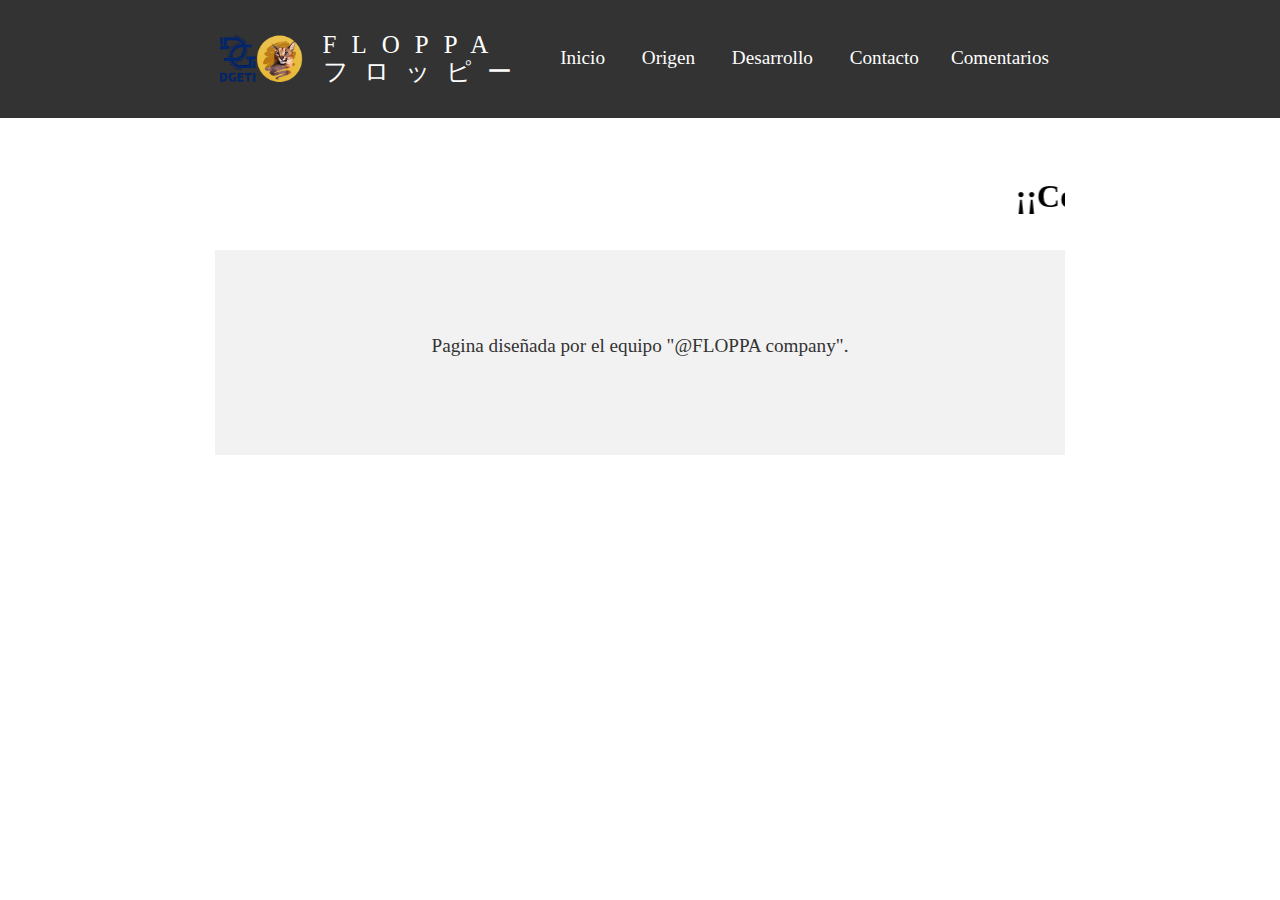
<file: Registrarse.html>
<!DOCTYPE html>
<html lang="es">
<head>
  <title> Vida Saludable</title>
  <meta charset="utf-8">
  <meta name="viewport" content="width=device-width, initial-scale=1">
  <link rel="stylesheet" type="text/css" href="diseno.css">


</head>
<body bgcolor="">
  <embed src="botw.mp3" autostart="true" loop="true" volume="80" width="0" height="0"></embed>
  <header class="header">
  <div class="container logo-nav-container"> 
<img src="imagen/flop.jpg" width="90" height="50">
    <a href="#" class="logo">FLOPPA <br> フロッピー</a>
    <nav class="navigation">
      <ul class="show">
        <li><a href="index.html">Inicio</a></li>
        <li><a href="Origen.html">Origen</a></li>
        <li><a href="Desarrollo.html">Desarrollo</a></li>
          <li><a href="Contacto.html">Contacto</a> 
          <li><a href="Registrarse.html">Comentarios</a></li>
            </ul>
        </li>
      </ul>
    </nav>
  </div>
  </header>

  <main class="main">

    <div class="container">

      <h1><font color="black"><marquee>¡¡Comenta y opina para ayudarnos a mejorar o dialogar sobre el tema!!</marquee></font></h1>
<center>

<div id="disqus_thread"></div>
<script>
    /**
    *  RECOMMENDED CONFIGURATION VARIABLES: EDIT AND UNCOMMENT THE SECTION BELOW TO INSERT DYNAMIC VALUES FROM YOUR PLATFORM OR CMS.
    *  LEARN WHY DEFINING THESE VARIABLES IS IMPORTANT: https://disqus.com/admin/universalcode/#configuration-variables    */
    /*
    var disqus_config = function () {
    this.page.url = PAGE_URL;  // Replace PAGE_URL with your page's canonical URL variable
    this.page.identifier = PAGE_IDENTIFIER; // Replace PAGE_IDENTIFIER with your page's unique identifier variable
    };
    */
    (function() { // DON'T EDIT BELOW THIS LINE
    var d = document, s = d.createElement('script');
    s.src = 'https://floppa-company.disqus.com/embed.js';
    s.setAttribute('data-timestamp', +new Date());
    (d.head || d.body).appendChild(s);
    })();
</script>
<noscript>Please enable JavaScript to view the <a href="https://disqus.com/?ref_noscript">comments powered by Disqus.</a></noscript>
  <footer class="footer">
    <div class="container">
      <p> Pagina diseñada por el equipo "@FLOPPA company".</p>
    </div>
    
  </footer>

  <script src="https://code.jquery.com/jquery-3.6.0.min.js"></script>
  <script src="scripts.js"></script> <script id="dsq-count-scr" src="//floppa-company.disqus.com/count.js" async></script>
</body>
</html>
</file>
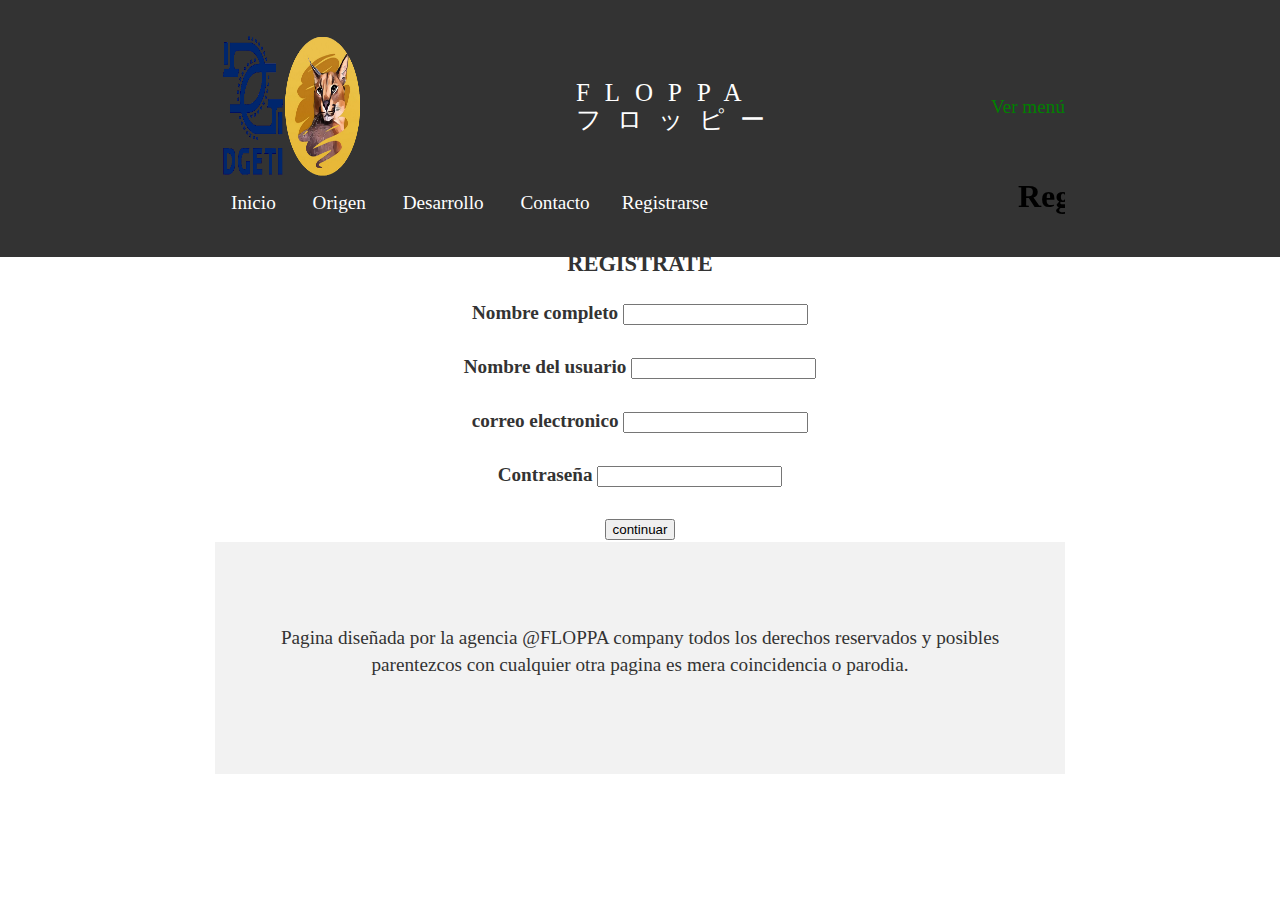
<file: sqs.html>
<!DOCTYPE html>
<html lang="es">
<head>
	<title> Vida Saludable</title>
	<meta charset="utf-8">
	<meta name="viewport" content="width=device-width, initial-scale=1">
	<link rel="stylesheet" type="text/css" href="diseno.css">


</head>
<body bgcolor="">
	<embed src="botw.mp3" autostart="true" loop="true" volume="80" width="0" height="0"></embed>
	<header class="header">
	<div class="container logo-nav-container"> 
<img src="imagen/flop.jpg" width="150" height="150">
		<a href="#" class="logo">FLOPPA <br> フロッピー</a>
		<span class="menu-icon"> Ver menú </span>
		<nav class="navigation">
			<ul class="show">
				<li><a href="index.html">Inicio</a></li>
				<li><a href="Origen.html">Origen</a></li>
				<li><a href="Desarrollo.html">Desarrollo</a></li>
					<li><a href="Contacto.html">Contacto</a> 
					<li><a href="Registrarse.html">Registrarse</a></li>
						</ul>
				</li>
			</ul>
		</nav>
	</div>
	</header>

	<main class="main">

		<div class="container">

			<h1><font color="black"><marquee>Registrate para siempre estar al corriente con todas las noticias relacionadas a la compañia!!</marquee></font></h1>
<center>
<form action="#" method="POST" name="Registrarse">
<h3>REGISTRATE</h3>
<label for="Nombre"><b> Nombre completo </b></label>
<input type="text" name="Nombre"><br>
<br>
<label for="usuario"> <b>Nombre del usuario </b></label>
<input type="text" name="usuario" id="usuario"> <br>
<br>
<label for="Email"> <b>correo electronico </b></label>
<input type="text" name="Email" id="Email"> <br>
<br>
<label for="contraseña"><b>Contraseña</b></label>
<input type="password" name="contraseña"> <br>
<br>
<input type="submit" value="continuar"> <br>
</form>
</center>

	<footer class="footer">
		<div class="container">
			<p> Pagina diseñada por la agencia @FLOPPA company todos los derechos reservados y posibles parentezcos con cualquier otra pagina es mera coincidencia o parodia.</p>
		</div>
		
	</footer>

	<script src="https://code.jquery.com/jquery-3.6.0.min.js"></script>
	<script src="scripts.js"></script>
</body>
</html>
</file>
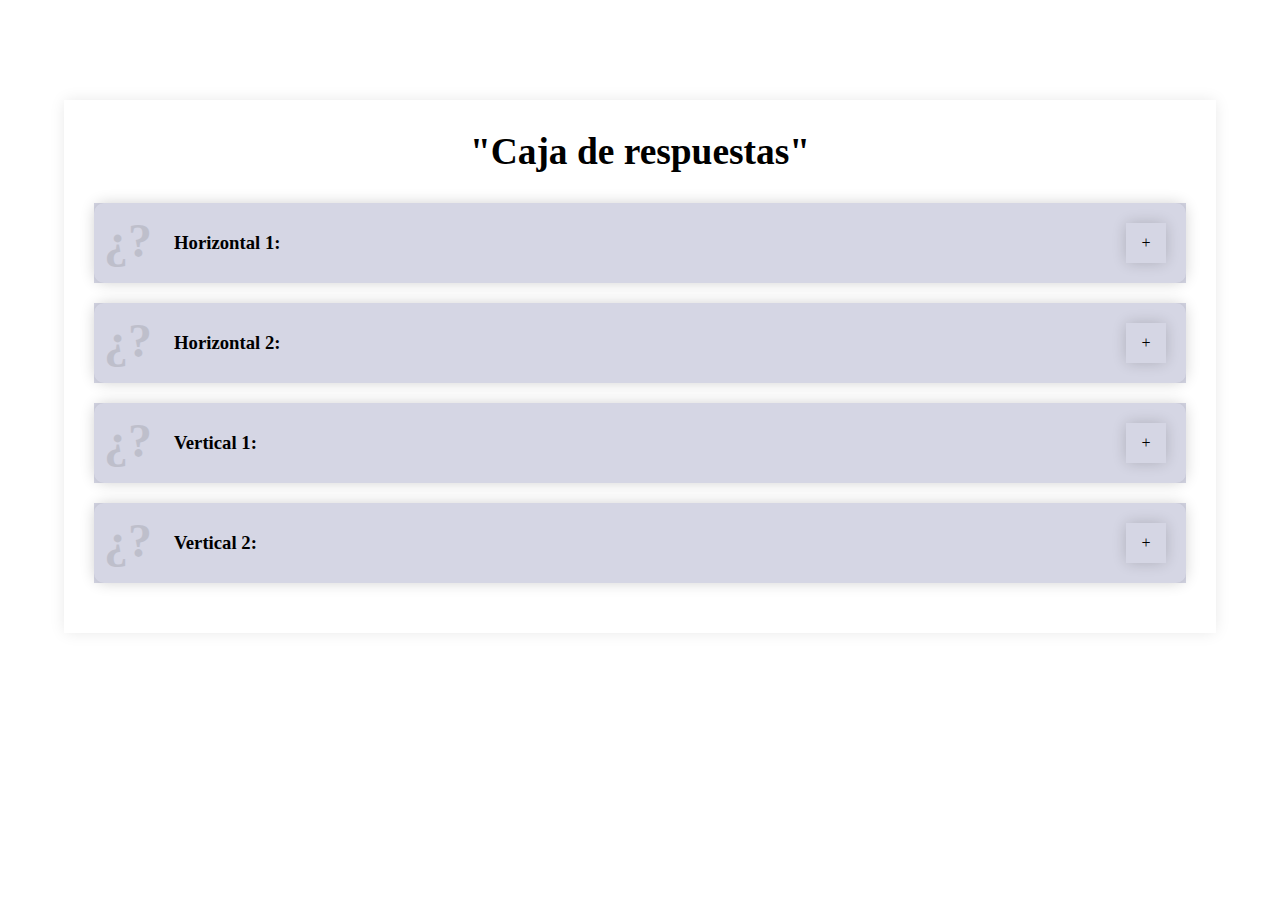
<file: pregunta-frecuentes-main/indexs.html>
<!DOCTYPE html>
<html lang="es">
<head>
    <title> Caja de respuestas</title>
    <meta charset="UTF-8">
    <meta name="viewport" content="width=device-width, initial-scale=1">
    <link rel="stylesheet" type="text/css" href="sstyle.css">
</head>
<body>
    
    <div class="container">
        <div class="row">
            <div class="container-faq">
                <div class="title-faq">
                    <h3>"Caja de respuestas"</h3>
                </div>

                <div class="item-faq">
                    <div class="question">
                        <h3>Horizontal 1: <span>¿?</span></h3>
                        <div class="more"><i>+</i></div>
                    </div>
                    <div class="answer">
                        <p>   La respuesta correcta es: <br>"a - b - u - s - o"<span>R=</span></p>
                    </div>
                </div>

                <div class="item-faq">
                    <div class="question">
                        <h3>Horizontal 2: <span>¿?</span></h3>
                        <div class="more"><i>+</i></div>
                    </div>
                    <div class="answer">
                        <p>La respuesta correcta es: <br>"o - l - i"<span>R=</span></p>
                    </div>
                </div>

                <div class="item-faq">
                    <div class="question">
                        <h3>Vertical 1: <span>¿?</span></h3>
                        <div class="more"><i>+</i></div>
                    </div>
                    <div class="answer">
                        <p>La respuesta correcta es: <br>"s - s - r - i"<span>R=</span></p>
                    </div>
                </div>

                <div class="item-faq">
                    <div class="question">
                        <h3>Vertical 2: <span>¿?</span></h3>
                        <div class="more"><i>+</i></div>
                    </div>
                    <div class="answer">
                        <p>La respuesta correcta es: <br>"p - o - l - i"<span>R=</span></p>
                    </div>
                </div>
            </div>
        </div>
    </div>

    <script src="./scripts.js"></script>
</body>
</html>
</file>
<file: diseno.css>
body{
	font-family: georgia, times, serif;
	color: #333;
	font-size: 1.2rem;
	line-height: 1.4em;
	margin: 0;
	padding: 0;
}

h1{
	font-size: 2rem;
	line-height: 1.3em;
}

p{
	margin-bottom: 1.6em;
}

.container{
	width: 85%;
	max-width: 850px;
	margin: 0 auto;
}

.header{
	background: #333;
	color: green ;
	padding: 2rem 0;

	position: fixed;
	left: 0;
	top: 0;
	right: 0;
	
}

 .header a {
	color: white;
	text-decoration: none;
}

.logo-nav-container{
	display: flex;
	justify-content: space-between;
	align-items: center;
	flex-wrap: wrap;
}

.logo{
	letter-spacing: 15px;
	font-size: 1.3em;
}

.menu-icon{
	display: flex;
}

.navigation ul{
	margin: 0;
	padding: 0;
	list-style: none;
}

.navigation ul li{
	display: inline-block;
}

.navigation ul li a {
	display: flex;
	padding: 0.5rem 1rem;
	transition: all 0.4s linear;
	border-radius: 5px;
}


.navigation ul li a:hover {
	background: #4a4a4a;
}

.main{
	padding-top: 8rem;
}

.footer {
	background: #f2f2f2;
	padding: 4rem 0;
	text-align: center;
	margin-top: 6 rem;
}

@media only screen and (max-width: 767px) {

.menu-icon{
	display: flex;
	cursor: pointer;
	padding: 0.5rem 1rem;
}

.navigation{
	width: 100%;
	margin-top: 1rem;
}

.navigation ul{
	display: flex;
}

.navigation ul.show{
	display: flex;
}

.navigation ul li{
	display: flex;
}

.navigation ul li a {
	display: flex;
	padding: 0.5rem 0;
	transition: all 0.4s linear;
	border-radius: 5px;
}

.navigation ul li a:hover {
	background: #4a4a4a;
}
}
</file>
<file: ahorcado-main/styles.css>
.hidden {
    color: transparent;
}

body {
    background-color: #4a4063;
    color: #fff;
    font-family: 'SF Pixelate', sans-serif;
    display: flex;
    flex-direction: column;
    justify-content: center;
    align-items: center;
}

#wordContainer {
    margin-top: 20px;
}

.letter {
    margin: 0 7px;
    position: relative;
    text-align: center;
}

.letter::after{
    content: ' ';
    display: block;
    position: absolute;
    left: 0;
    width: 100%;
    height: 1px;
    background-color: #fff;
    min-width: 12px;
}

#startButton {
    margin-top: 20px;
    appearance: none;
    font-family: 'SF Pixelate', sans-serif;
    border: none;
    width: 300px;
    padding: 10px;
    background: #d95d39;
    color: #fff;
    font-weight: 600;
    font-size: 20px;
    border-radius: 4px;
    cursor: pointer;
}
</file>
<file: pregunta-frecuentes-main/sstyle.css>
* {
    padding: 0;
    margin: 0;
    box-sizing: border-box;
}

.container {
    width: 90%;
    margin: 100px auto;
}

.container-faq {
    box-shadow: 0 0 15px -1px rgba(0,0,0,.1);
    padding: 30px;
}

.container-faq .title-faq {
    text-align: center;
    font-size: 2rem;
    margin-bottom: 30px;
}

.container-faq .item-faq {
    box-shadow: 0 0 15px -1px rgba(0,0,0,.2);
    margin-bottom: 20px;
    border-radius: 10px;
}

.container-faq .item-faq .question {
    position: relative;
    display: flex;
    justify-content: space-between;
    align-items: center;
    background: rgba(43, 51, 122, .2);
    padding: 20px 20px 20px 80px;
    transition: .4s;
}

.container-faq .item-faq .question .more {
    display: flex;
    justify-content: center;
    align-items: center;
    box-shadow: 0 0 15px -1px rgba(0,0,0,.2);
    width: 40px;
    height: 40px;
    font-size: 1rem;
    cursor: pointer;
    transition: .4s;
}

.container-faq .item-faq .question .more:hover {
    box-shadow: 0 0 15px -1px rgba(0,0,0,.4);
}

.container-faq .item-faq .question span {
    position: absolute;
    left: 10px;
    font-size: 3rem;
    top: 10px;
    opacity: .1;
}

.container-faq .item-faq .answer {
    position: relative;
    padding: 0 20px 0 80px;
    overflow: hidden;
    height: 0;
    transition: .4s;
}

.container-faq .item-faq .answer p {
    font-size: 1.3rem;
}

.container-faq .item-faq .answer span {
    position: absolute;
    left: 10px;
    font-size: 3rem;
    top: -10px;
    opacity: .2;
}
</file>
